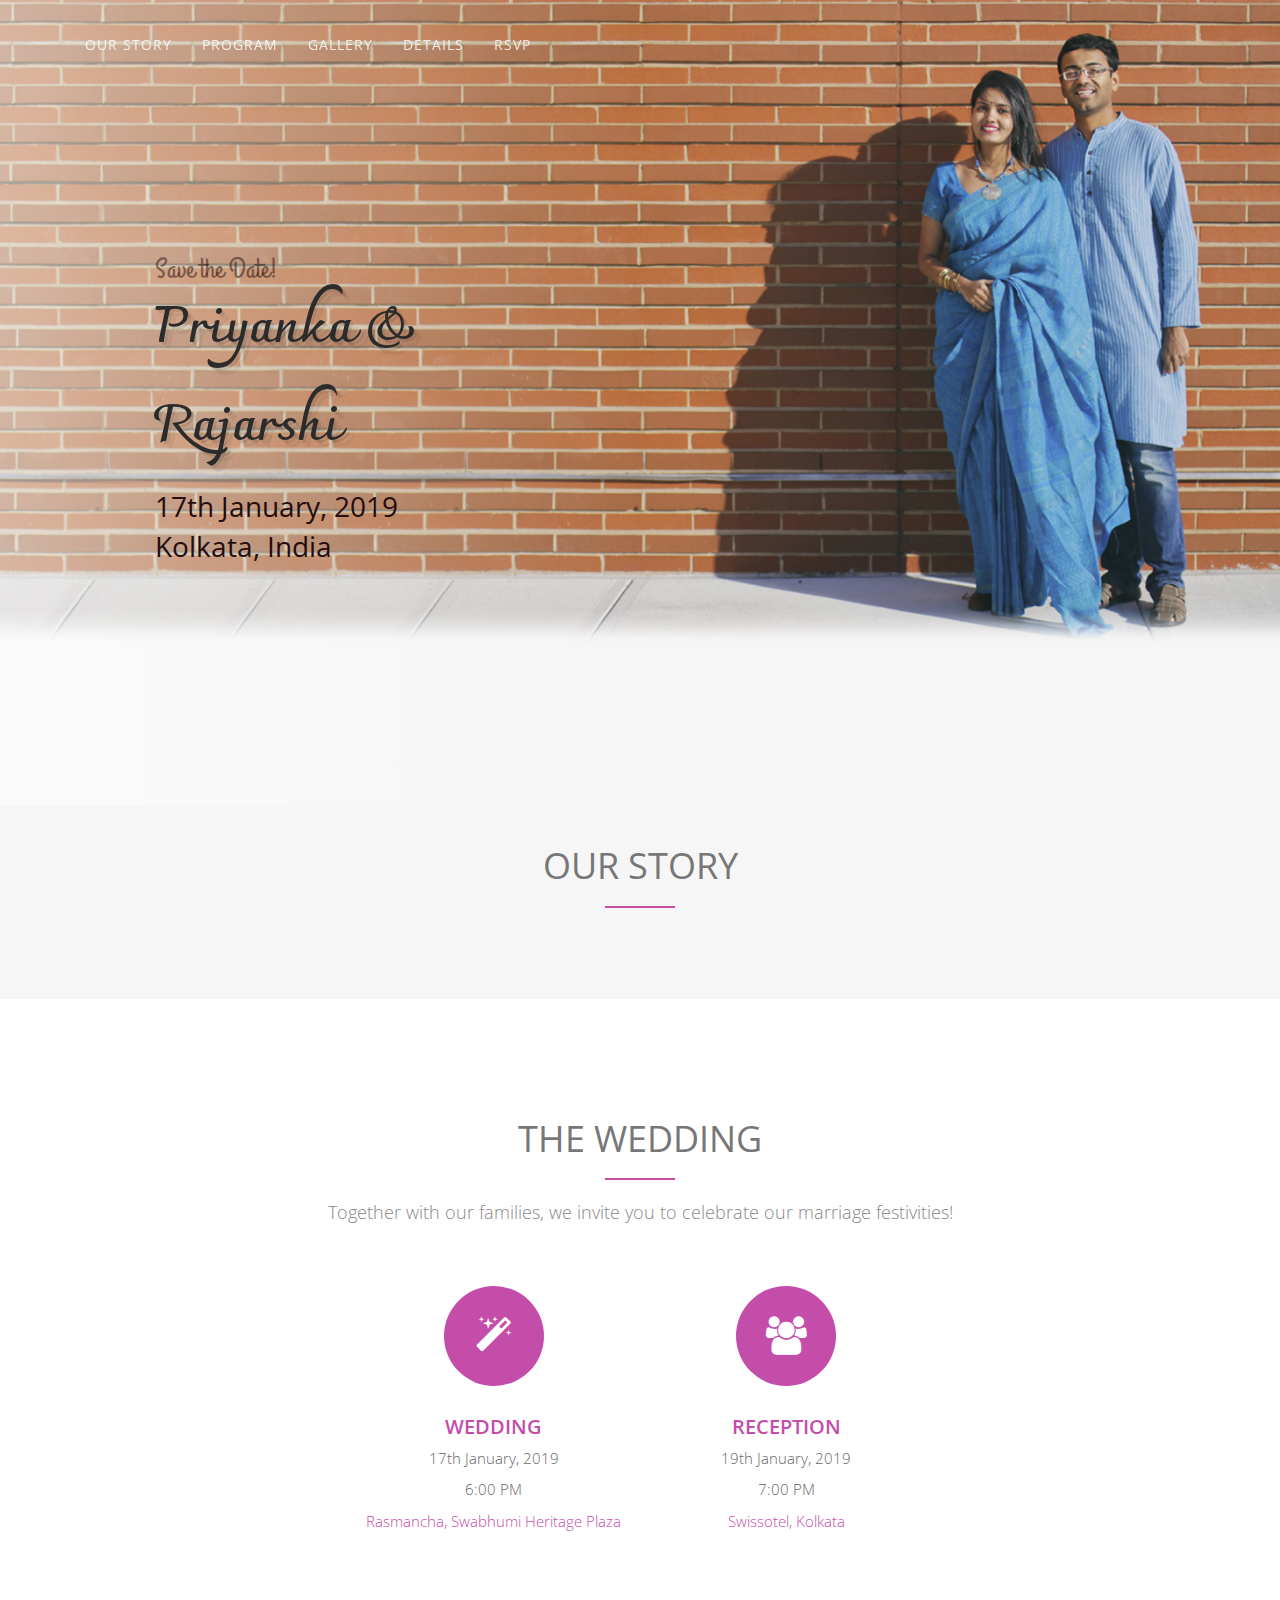
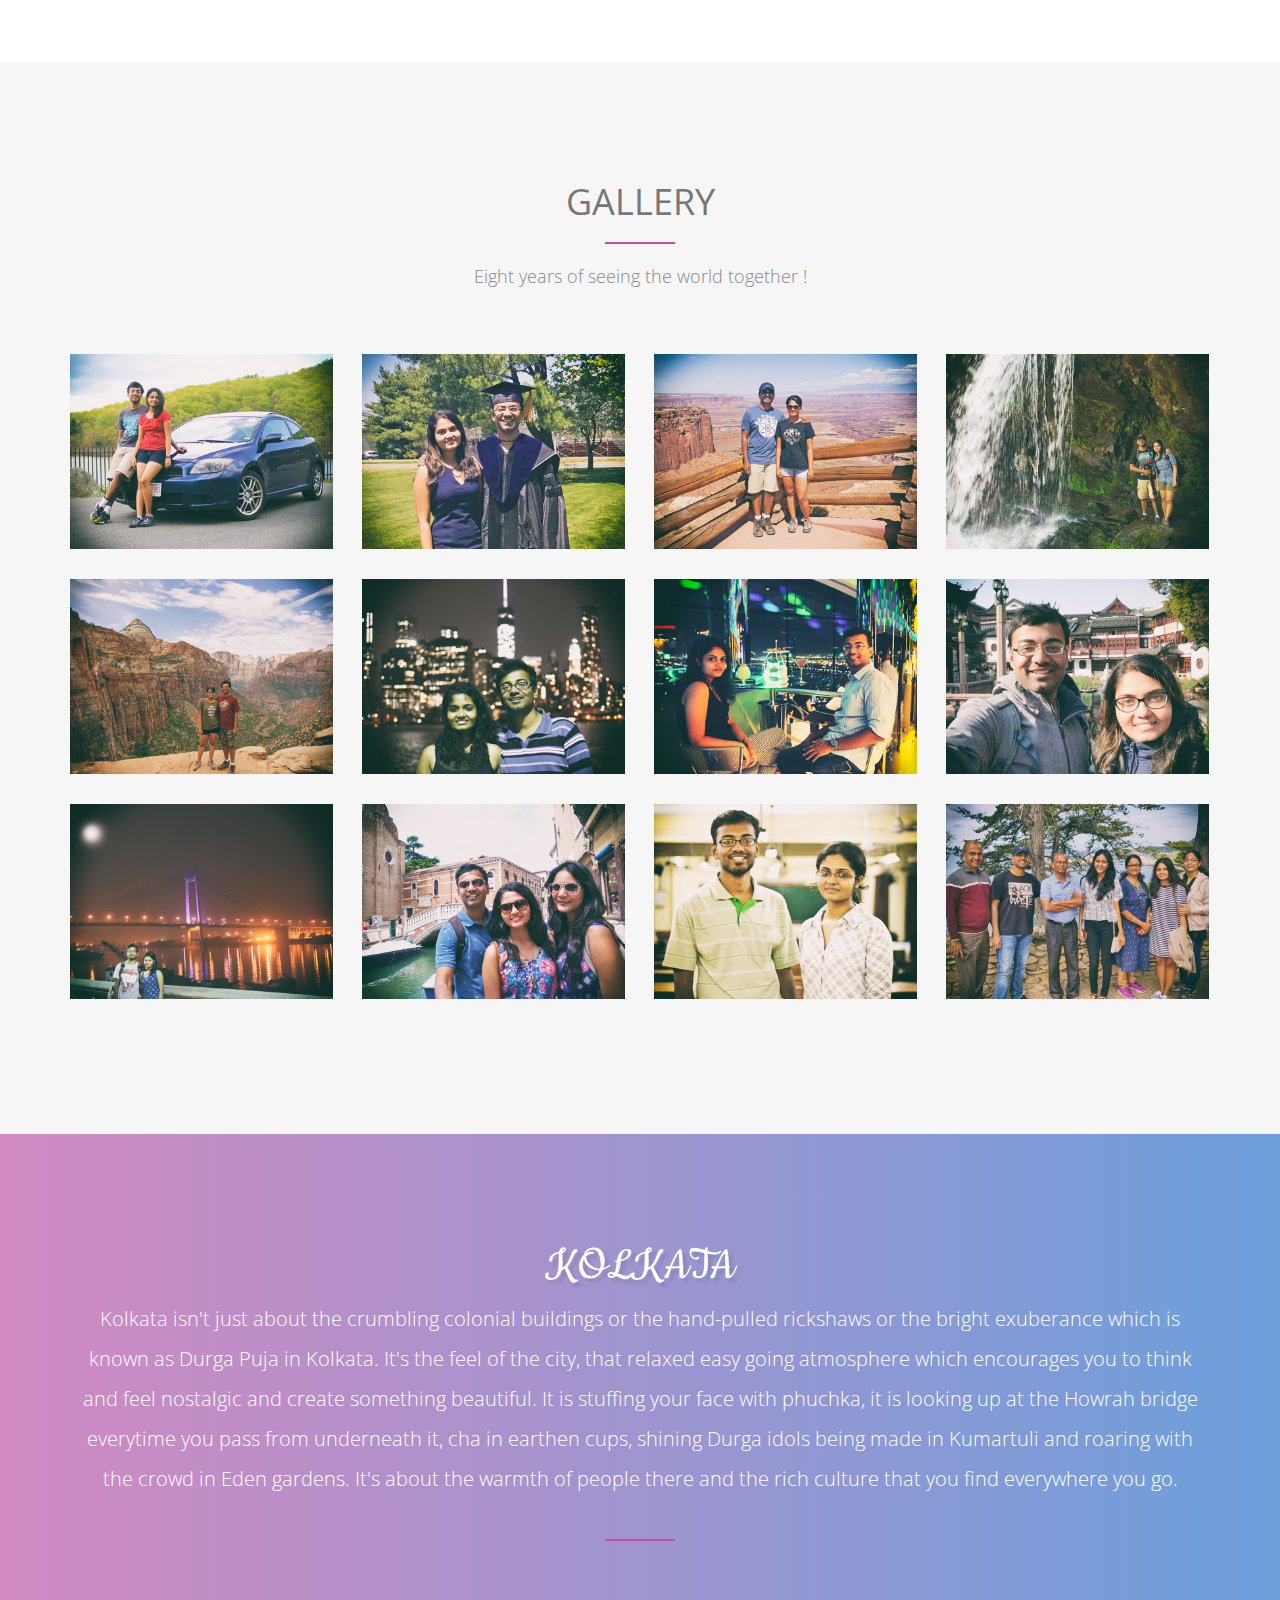
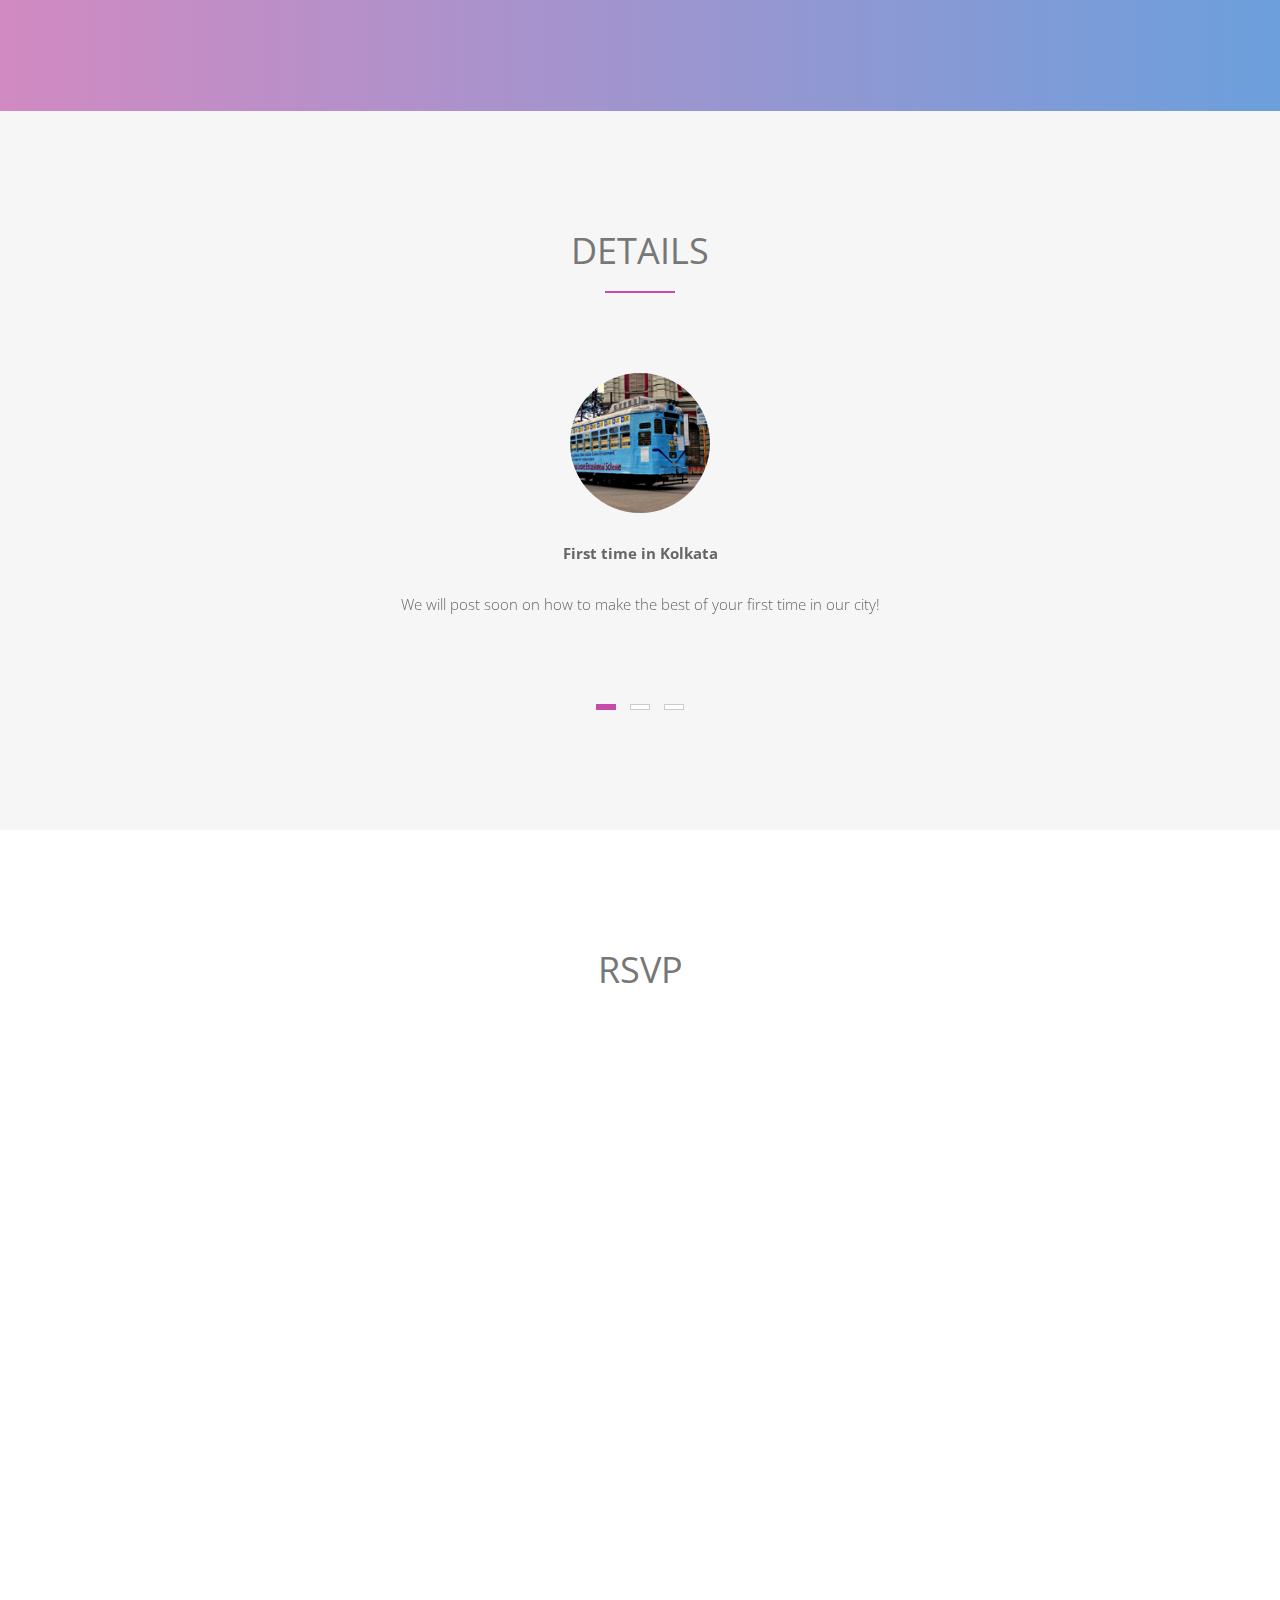
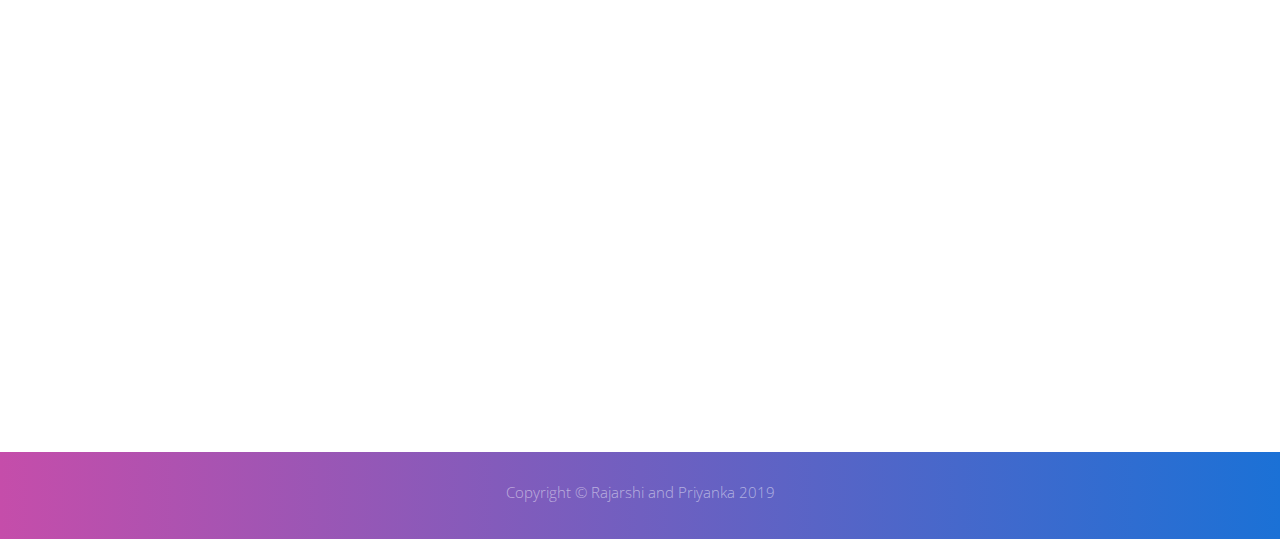
<file: index.html>
<!DOCTYPE html>
<html lang="en">
<head>
<meta charset="utf-8">
<meta name="viewport" content="width=device-width, initial-scale=1">
<title>Priyanka + Rajarshi - 1.17.19</title>
<meta name="description" content="">
<meta name="author" content="">

<!-- Favicons
    ================================================== -->
<link rel="shortcut icon" href="img/favicon.ico" type="image/x-icon">
<link rel="apple-touch-icon" href="img/apple-touch-icon.png">
<link rel="apple-touch-icon" sizes="72x72" href="img/apple-touch-icon-72x72.png">
<link rel="apple-touch-icon" sizes="114x114" href="img/apple-touch-icon-114x114.png">

<!-- Bootstrap -->
<link rel="stylesheet" type="text/css"  href="css/bootstrap.css">
<link rel="stylesheet" type="text/css" href="fonts/font-awesome/css/font-awesome.css">

<!-- Slider
    ================================================== -->
<link href="css/owl.carousel.css" rel="stylesheet" media="screen">
<link href="css/owl.theme.css" rel="stylesheet" media="screen">

<!-- Stylesheet
    ================================================== -->
<link rel="stylesheet" type="text/css"  href="css/style.css">
<link rel="stylesheet" type="text/css" href="css/nivo-lightbox/nivo-lightbox.css">
<link rel="stylesheet" type="text/css" href="css/nivo-lightbox/default.css">
<link href="http://fonts.googleapis.com/css?family=Open+Sans:400,700,800,600,300" rel="stylesheet" type="text/css">
<link href='http://fonts.googleapis.com/css?family=Pacifico' rel='stylesheet' type='text/css'>
<link href='http://fonts.googleapis.com/css?family=Cookie' rel='stylesheet' type='text/css'>
<link href="https://fonts.googleapis.com/css?family=Charmonman" rel="stylesheet">
<link rel="stylesheet" type="text/css" href="http://fonts.googleapis.com/css?family=Grand+Hotel" />

<!-- HTML5 shim and Respond.js for IE8 support of HTML5 elements and media queries -->
<!-- WARNING: Respond.js doesn't work if you view the page via file:// -->
<!--[if lt IE 9]>
      <script src="https://oss.maxcdn.com/html5shiv/3.7.2/html5shiv.min.js"></script>
      <script src="https://oss.maxcdn.com/respond/1.4.2/respond.min.js"></script>
    <![endif]-->
</head>
<body id="page-top" data-spy="scroll" data-target=".navbar-fixed-top">
<!-- Navigation
    ==========================================-->
<nav id="menu" class="navbar navbar-default navbar-fixed-top">
  <div class="container"> 
    <!-- Brand and toggle get grouped for better mobile display -->
    <div class="navbar-header">
      <button type="button" class="navbar-toggle collapsed" data-toggle="collapse" data-target="#bs-example-navbar-collapse-1"> <span class="sr-only">Toggle navigation</span> <span class="icon-bar"></span> <span class="icon-bar"></span> <span class="icon-bar"></span> </button>
      <!-- <a class="navbar-brand page-scroll" href="#page-top">Standout</a> </div> -->
    
    <!-- Collect the nav links, forms, and other content for toggling -->
    <div class="collapse navbar-collapse" id="bs-example-navbar-collapse-1">
      <ul class="nav navbar-nav navbar-right">
        <li><a href="#about" class="page-scroll">Our Story</a></li>
        <li><a href="#services" class="page-scroll">Program</a></li>
        <li><a href="#portfolio" class="page-scroll">Gallery</a></li>
        <li><a href="#testimonials" class="page-scroll">Details</a></li>
        <li><a href="#contact" class="page-scroll">RSVP</a></li>
      </ul>
    </div>
    <!-- /.navbar-collapse --> 
  </div>
  <!-- /.container-fluid --> 
</nav>
<!-- Header -->
<header id="header">
  <div class="intro">
    <div class="overlay">
      <div class="container">
        <div class="row">
          <div class="intro-text"><span>Save the Date! </span>
            <h1>Priyanka &
            <h1> Rajarshi</h1>
            <p>17th January, 2019 <br>
              Kolkata, India</p></div>
        </div>
      </div>
    </div>
  </div>
</header>
<!-- About Section -->
<div id="about">
  <div class="container">
    <div class="section-title text-center center">
      <h2>Our Story</h2>
      <hr>
    </div>
    <div class="row">
      <div class="col-xs-12 col-md-3"></div>
      <div class="col-xs-12 col-md-6">
        <script src="https://infograph.venngage.com/js/embed/v1/embed.js" data-vg-id="iehciLFnafA" data-title="Social Media" data-w="816" data-h="1056" data-multipage="true"></script>
      </div>
    </div>
  </div>
</div>
<!-- Services Section -->
<div id="services" class="text-center">
  <div class="container">
    <div class="col-md-10 col-md-offset-1 section-title">
      <h2>The Wedding</h2>
      <hr>
      <p>Together with our families, we invite you to celebrate our marriage festivities!</p>
    </div>
    
    
    <div class="row">
      <div class="col-xs-3 col-md-3">
      </div>
      <div class="col-xs-3 col-md-3"> <i class="fa fa-magic"></i>
        <h4>Wedding</h4>
        <p>17th January, 2019</p>
        <p> 6:00 PM </p>
        <p><a href="https://goo.gl/maps/5uqDZZS9AZG2">Rasmancha, Swabhumi Heritage Plaza</a>
      </div>
      <div class="col-xs-3 col-md-3"> <i class="fa fa-users"></i>
        <h4>Reception</h4>
        <p>19th January, 2019</p>
        <p> 7:00 PM </p>
        <p><a href="https://goo.gl/maps/mcJnY7in9YF2">Swissotel, Kolkata</a>
  
      </div>
      </div>
    </div>
  </div>
</div>
<!-- Portfolio Section -->
<div id="portfolio">
  <div class="container">
    <div class="section-title text-center center">
      <h2>Gallery</h2>
      <hr>
      <p>Eight years of seeing the world together !</p>
    </div>
    <div class="row">
      <div class="portfolio-items">
        <div class="col-sm-6 col-md-3 col-lg-3 lorem">
          <div class="portfolio-item">
            <div class="hover-bg"> <a href="img/portfolio/01-large.jpg" title="Amherst, 2014" data-lightbox-gallery="gallery1">
              <div class="hover-text">
                <h4>Amherst, 2014</h4>
              </div>
              <img src="img/portfolio/01-small.jpg" class="img-responsive" alt=""> </a> </div>
          </div>
        </div>
        <div class="col-sm-6 col-md-3 col-lg-3 adipiscing">
          <div class="portfolio-item">
            <div class="hover-bg"> <a href="img/portfolio/02-large.jpg" title="Rajarshi's PhD Graduation, 2018" data-lightbox-gallery="gallery1">
              <div class="hover-text">
                <h4>Rajarshi's PhD Graduation, 2018</h4>
              </div>
              <img src="img/portfolio/02-small.jpg" class="img-responsive" alt="Rajarshi's PhD Graduation"> </a> </div>
          </div>
        </div>
        <div class="col-sm-6 col-md-3 col-lg-3 lorem">
          <div class="portfolio-item">
            <div class="hover-bg"> <a href="img/portfolio/03-large.jpg" title="Smiling through the heat and dust! Canyonlands National Park, 2017" data-lightbox-gallery="gallery1">
              <div class="hover-text">
                <h4>Canyonlands National Park, 2017</h4>
              </div>
              <img src="img/portfolio/03-small.jpg" class="img-responsive" alt="Project Title"> </a> </div>
          </div>
        </div>
        <div class="col-sm-6 col-md-3 col-lg-3 lorem">
          <div class="portfolio-item">
            <div class="hover-bg"> <a href="img/portfolio/04-large.jpg" title="We both love waterfall hikes! Great Smoky Mountains, 2017" data-lightbox-gallery="gallery1">
              <div class="hover-text">
                <h4>Great Smoky Mountains, 2017</h4>
              </div>
              <img src="img/portfolio/04-small.jpg" class="img-responsive" alt="Project Title"> </a> </div>
          </div>
        </div>
        <div class="col-sm-6 col-md-3 col-lg-3 adipiscing">
          <div class="portfolio-item">
            <div class="hover-bg"> <a href="img/portfolio/05-large.jpg" title="Drove 2600 miles across America for this view! Zion National Park, 2017" data-lightbox-gallery="gallery1">
              <div class="hover-text">
                <h4>Zion National Park, 2017</h4>
              </div>
              <img src="img/portfolio/05-small.jpg" class="img-responsive" alt="Project Title"> </a> </div>
          </div>
        </div>
        <div class="col-sm-6 col-md-3 col-lg-3 dolor">
          <div class="portfolio-item">
            <div class="hover-bg"> <a href="img/portfolio/06-large.jpg" title="Priyanka's first glimpse of the NYC skyline, New York 2014" data-lightbox-gallery="gallery1">
              <div class="hover-text">
                <h4>New York, 2014</h4>
              </div>
              <img src="img/portfolio/06-small.jpg" class="img-responsive" alt="Project Title"> </a> </div>
          </div>
        </div>
        <div class="col-sm-6 col-md-3 col-lg-3 dolor">
          <div class="portfolio-item">
            <div class="hover-bg"> <a href="img/portfolio/07-large.jpg" title="Priyanka's Graduation Dinner at Burj Al Arab, Dubai 2015 " data-lightbox-gallery="gallery1">
              <div class="hover-text">
                <h4>Dubai, 2015</h4>
              </div>
              <img src="img/portfolio/07-small.jpg" class="img-responsive" alt="Project Title"> </a> </div>
          </div>
        </div>
        <div class="col-sm-6 col-md-3 col-lg-3 lorem">
          <div class="portfolio-item">
            <div class="hover-bg"> <a href="img/portfolio/08-large.jpg" title="Putting long layovers to good use, Shanghai 2018" data-lightbox-gallery="gallery1">
              <div class="hover-text">
                <h4>Shanghai, 2018</h4>
              </div>
              <img src="img/portfolio/08-small.jpg" class="img-responsive" alt="Project Title"> </a> </div>
          </div>
        </div>
        <div class="col-sm-6 col-md-3 col-lg-3 adipiscing">
          <div class="portfolio-item">
            <div class="hover-bg"> <a href="img/portfolio/09-large.jpg" title="Rajarshi's favourite place, Kolkata 2012" data-lightbox-gallery="gallery1">
              <div class="hover-text">
                <h4>Kolkata, 2012</h4>
              </div>
              <img src="img/portfolio/09-small.jpg" class="img-responsive" alt="Project Title"> </a> </div>
          </div>
        </div>
        <div class="col-sm-6 col-md-3 col-lg-3 dolor">
          <div class="portfolio-item">
            <div class="hover-bg"> <a href="img/portfolio/10-large.jpg" title="Backpacking across Europe! Venice, 2016" data-lightbox-gallery="gallery1">
              <div class="hover-text">
                <h4>Venice, 2016</h4>
              </div>
              <img src="img/portfolio/10-small.jpg" class="img-responsive" alt="Project Title"> </a> </div>
          </div>
        </div>
        <div class="col-sm-6 col-md-3 col-lg-3 dolor">
          <div class="portfolio-item">
            <div class="hover-bg"> <a href="img/portfolio/11-large.jpg" title="Fourth year meets first year... IISER 2011" data-lightbox-gallery="gallery1">
              <div class="hover-text">
                <h4>Where it all began..</h4>
              </div>
              <img src="img/portfolio/11-small.jpg" class="img-responsive" alt="Project Title"> </a> </div>
          </div>
        </div>
        <div class="col-sm-6 col-md-3 col-lg-3 lorem">
          <div class="portfolio-item">
            <div class="hover-bg"> <a href="img/portfolio/12-large.jpg" title="California, 2018" data-lightbox-gallery="gallery1">
              <div class="hover-text">
                <h4>California, 2018</h4>
              </div>
              <img src="img/portfolio/12-small.jpg" class="img-responsive" alt="Project Title"> </a> </div>
          </div>
        </div>
      </div>
    </div>
  </div>
</div>



<!-- Achievements Section -->
<div id="achievements" class="text-center">
  <div class="overlay">
    <div class="container">
      <div class="section-title center">
        <h2>Kolkata</h2>
        <h4>Kolkata isn't just about the crumbling colonial buildings or the hand-pulled rickshaws or the bright exuberance which is known as Durga Puja in Kolkata. It's the feel of the city, that relaxed easy going atmosphere which encourages you to think and feel nostalgic and create something beautiful. It is stuffing your face with phuchka, it is looking up at the Howrah bridge everytime you pass from underneath it, cha in earthen cups, shining Durga idols being made in Kumartuli and roaring with the crowd in Eden gardens. It's about the warmth of people there and the rich culture that you find everywhere you go.
        <br>&nbsp
        <hr>
      </div>
    </div>
  </div>
</div>
<!-- Testimonials Section -->
<div id="testimonials" class="text-center">
  <div class="container">
    <div class="section-title">
      <h2>Details</h2>
      <hr>
    </div>
    <div class="row">
      <div class="col-md-8 col-md-offset-2">
        <div id="testimonial" class="owl-carousel owl-theme">
          <div class="item"> <img src="img/clients/01.jpg" alt=""/>
            <p><strong>First time in Kolkata</strong></p>
            <p>We will post soon on how to make the best of your first time in our city! </p>
            
          </div>
          <div class="item"> <img src="img/clients/02.jpg" alt=""/>
            <p><strong>Accomodation</strong></p>
            <p>Accommodation will be arranged the Chowdhury and Roychowdhury families. Please get in touch with us if you are visting from outside Kolkata.</p>
            
          </div>
          <div class="item"> <img src="img/clients/03.jpg" alt=""/>
            <p><strong>Bengali Weddings</strong></p>
            <p>A Bengali Wedding often referred to as ‘Biye ’is quite a visual treat. A host of deep, meaningful rituals seeped in culture and tradition are performed amidst riot of colourfully elegant and immensely creative decorations. The Bengali weddings are celebrations of colour, camaraderie and beauty above all else.</p>

          </div>
        </div>
      </div>
    </div>
  </div>
</div>
<!-- Contact Section -->
<div id="contact" class="text-center">
  <div class="container">
    <div class="section-title center">
      <h2>RSVP</h2>
    </div>

    <div class="col-md-8 col-md-offset-2">
<iframe src="https://docs.google.com/forms/d/e/1FAIpQLSem-Nr4ZdJnr7aTdMKUTaIt7k01qcOKQpGsCzohKWdhkuI5Sg/viewform?embedded=true" width="640" height="948" frameborder="0" marginheight="0" marginwidth="0">Loading...</iframe>
    </div>
    
    
    
  </div>
</div>
<div id="footer">
  <div class="container text-center">
    <p>Copyright &copy; Rajarshi and Priyanka 2019</a></p>
    <!-- Default Statcounter code for
Priyanka-rajarshi.github.io
http://priyanka-rajarshi.github.io -->
<script type="text/javascript">
var sc_project=11875655; 
var sc_invisible=0; 
var sc_security="3933b5cf"; 
var scJsHost = (("https:" == document.location.protocol) ?
"https://secure." : "http://www.");
document.write("<sc"+"ript type='text/javascript' src='" +
scJsHost+
"statcounter.com/counter/counter.js'></"+"script>");
</script>
<noscript><div class="statcounter"><a title="real time web
analytics" href="http://statcounter.com/"
target="_blank"><img class="statcounter"
src="//c.statcounter.com/11875655/0/3933b5cf/0/" alt="real
time web analytics"></a></div></noscript>
<!-- End of Statcounter Code -->
  </div>
</div>
<script type="text/javascript" src="js/jquery.1.11.1.js"></script> 
<script type="text/javascript" src="js/bootstrap.js"></script> 
<script type="text/javascript" src="js/SmoothScroll.js"></script> 
<script type="text/javascript" src="js/jquery.counterup.js"></script> 
<script type="text/javascript" src="js/waypoints.js"></script> 
<script type="text/javascript" src="js/nivo-lightbox.js"></script> 
<script type="text/javascript" src="js/jquery.isotope.js"></script> 
<script type="text/javascript" src="js/jqBootstrapValidation.js"></script> 
<script type="text/javascript" src="js/contact_me.js"></script> 
<script type="text/javascript" src="js/owl.carousel.js"></script> 
<script type="text/javascript" src="js/main.js"></script>
</body>
</html>
</file>
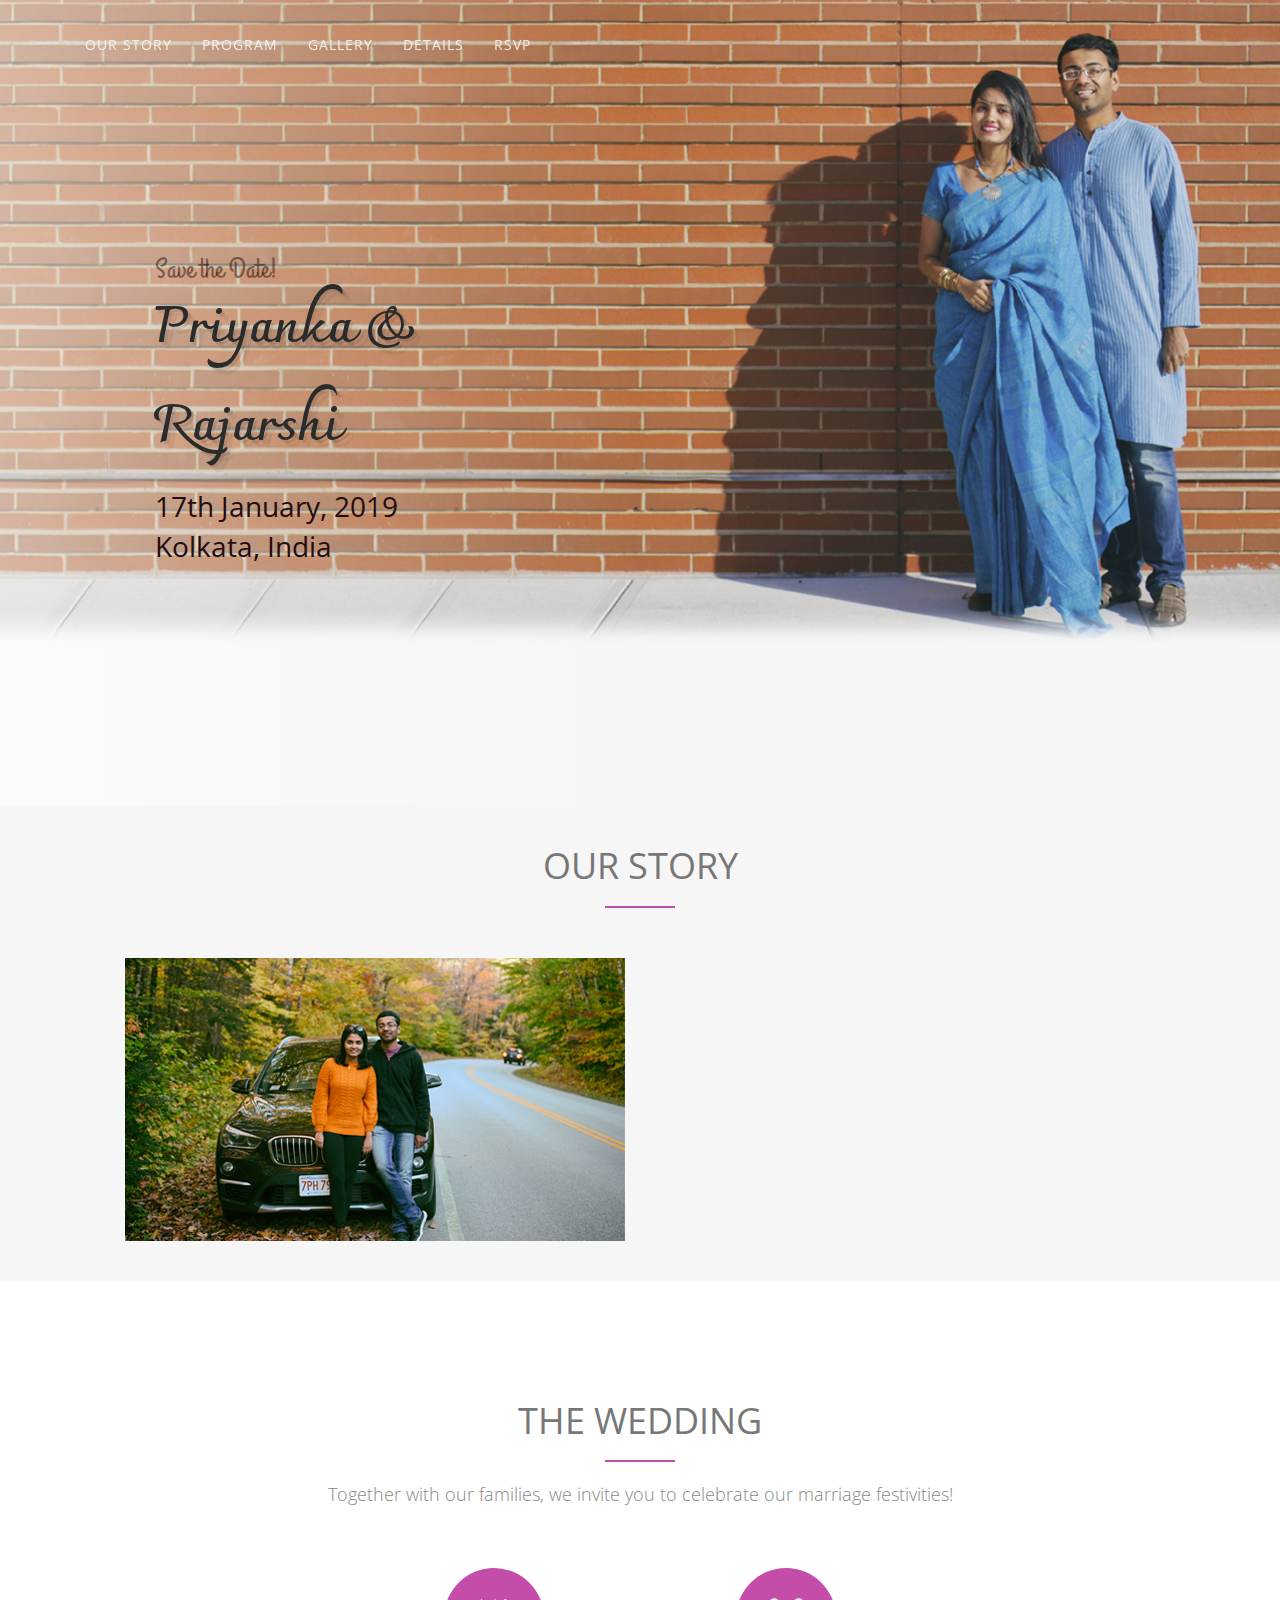
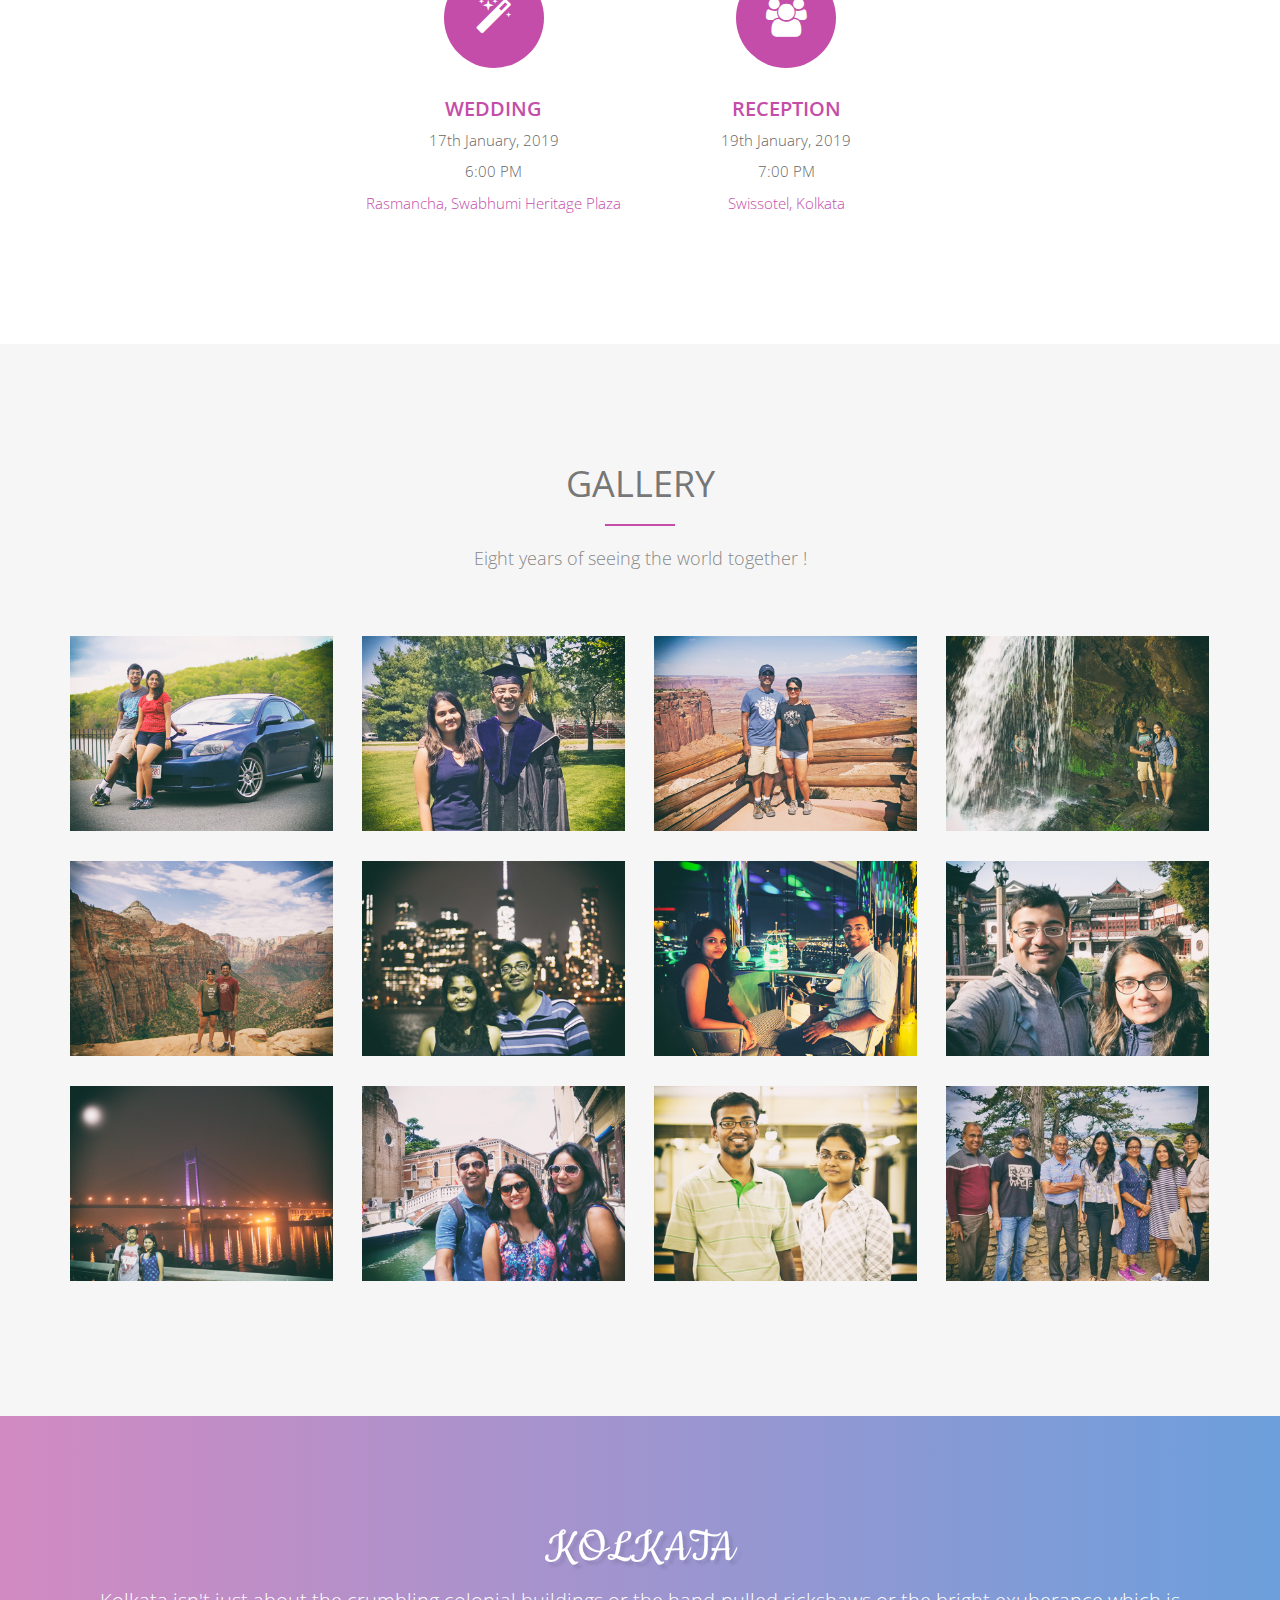
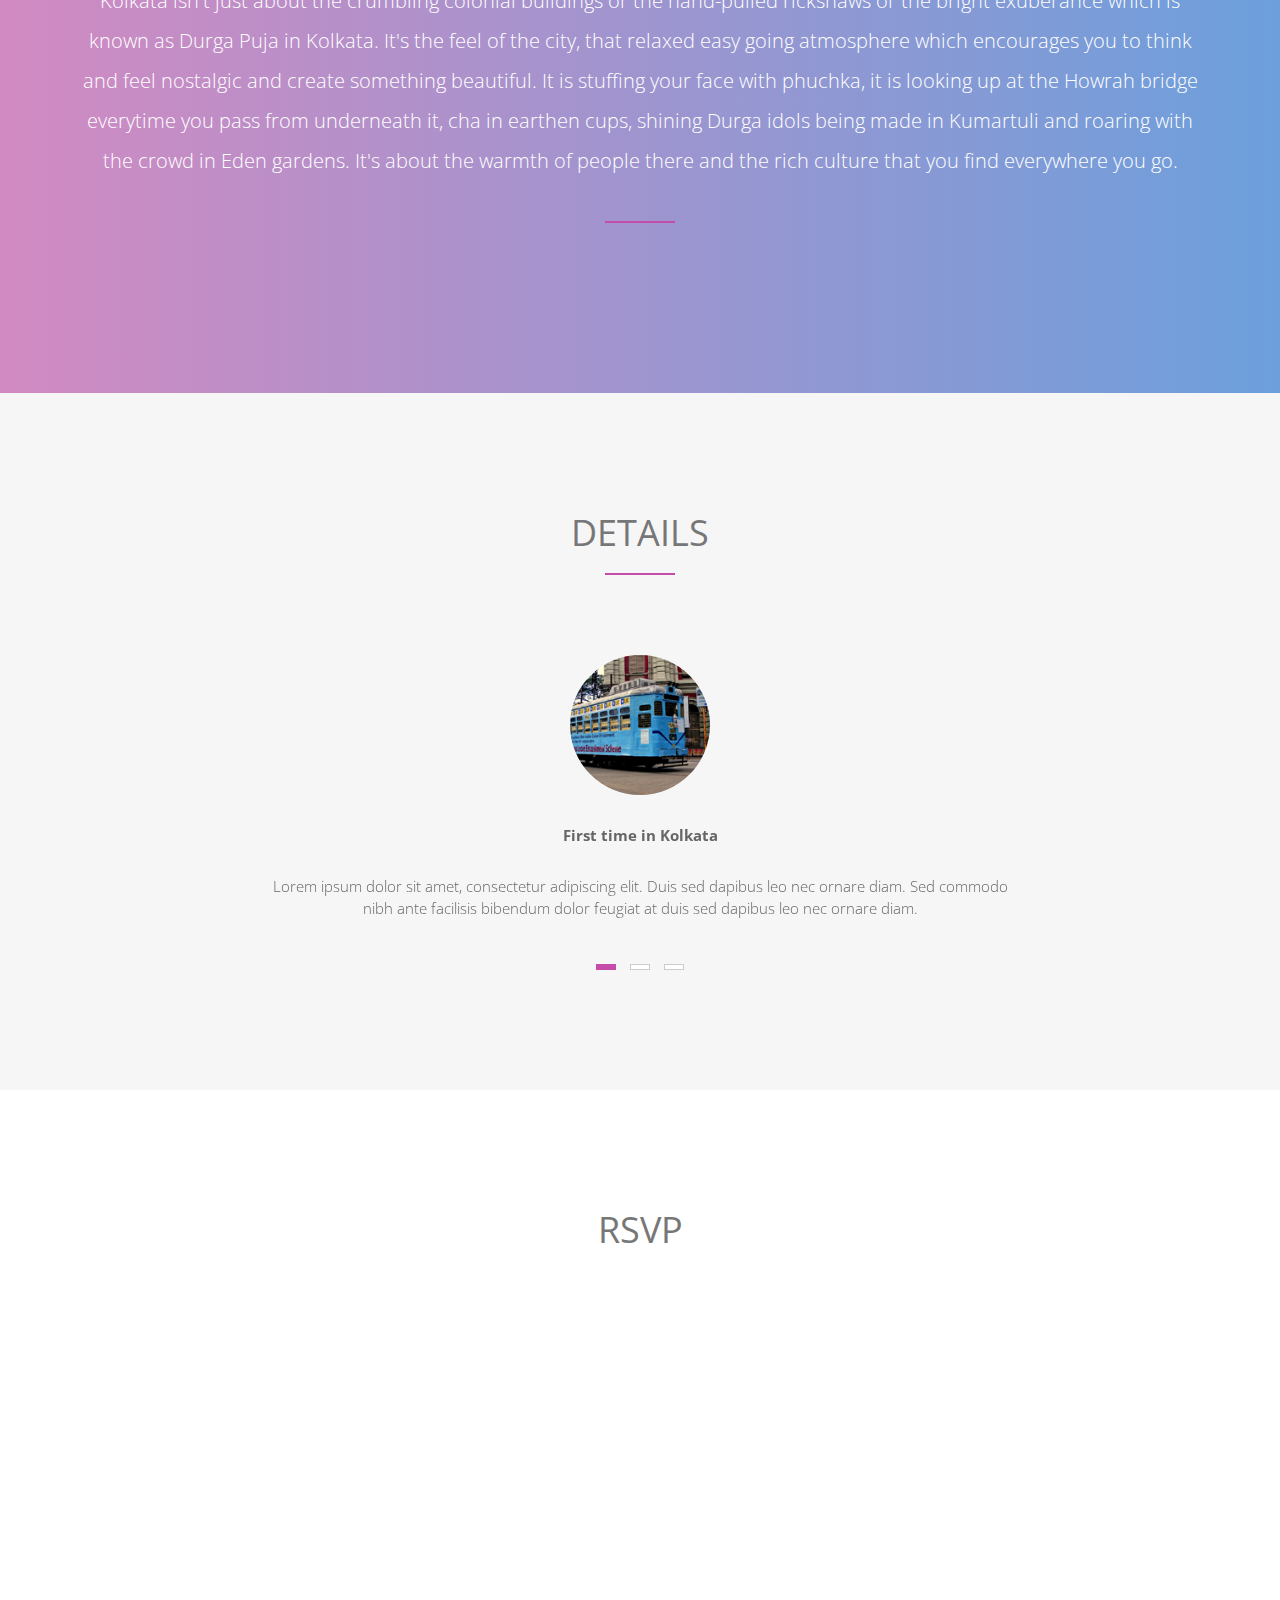
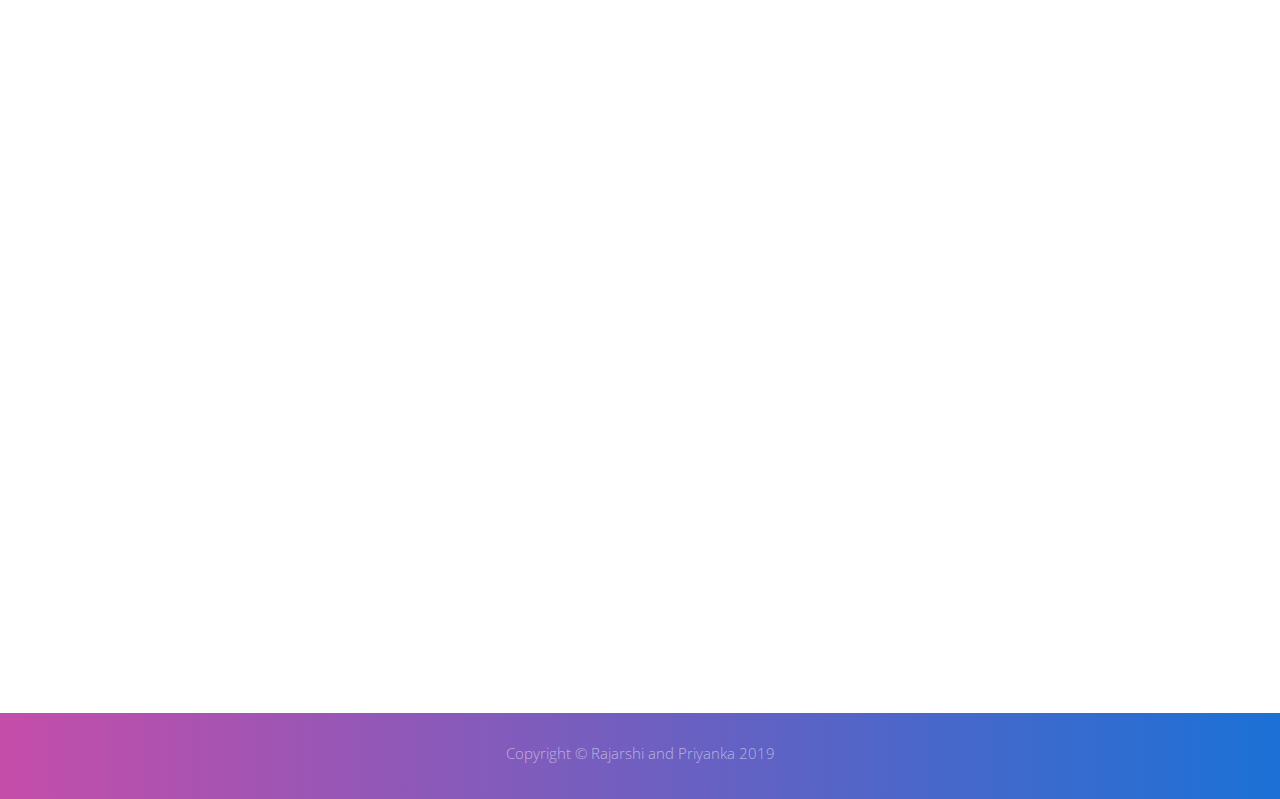
<file: index copy.html>
<!DOCTYPE html>
<html lang="en">
<head>
<meta charset="utf-8">
<meta name="viewport" content="width=device-width, initial-scale=1">
<title>Priyanka + Rajarshi - 1.17.19</title>
<meta name="description" content="">
<meta name="author" content="">

<!-- Favicons
    ================================================== -->
<link rel="shortcut icon" href="img/favicon.ico" type="image/x-icon">
<link rel="apple-touch-icon" href="img/apple-touch-icon.png">
<link rel="apple-touch-icon" sizes="72x72" href="img/apple-touch-icon-72x72.png">
<link rel="apple-touch-icon" sizes="114x114" href="img/apple-touch-icon-114x114.png">

<!-- Bootstrap -->
<link rel="stylesheet" type="text/css"  href="css/bootstrap.css">
<link rel="stylesheet" type="text/css" href="fonts/font-awesome/css/font-awesome.css">

<!-- Slider
    ================================================== -->
<link href="css/owl.carousel.css" rel="stylesheet" media="screen">
<link href="css/owl.theme.css" rel="stylesheet" media="screen">

<!-- Stylesheet
    ================================================== -->
<link rel="stylesheet" type="text/css"  href="css/style.css">
<link rel="stylesheet" type="text/css" href="css/nivo-lightbox/nivo-lightbox.css">
<link rel="stylesheet" type="text/css" href="css/nivo-lightbox/default.css">
<link href="http://fonts.googleapis.com/css?family=Open+Sans:400,700,800,600,300" rel="stylesheet" type="text/css">
<link href='http://fonts.googleapis.com/css?family=Pacifico' rel='stylesheet' type='text/css'>
<link href='http://fonts.googleapis.com/css?family=Cookie' rel='stylesheet' type='text/css'>
<link href="https://fonts.googleapis.com/css?family=Charmonman" rel="stylesheet">
<link rel="stylesheet" type="text/css" href="http://fonts.googleapis.com/css?family=Grand+Hotel" />

<!-- HTML5 shim and Respond.js for IE8 support of HTML5 elements and media queries -->
<!-- WARNING: Respond.js doesn't work if you view the page via file:// -->
<!--[if lt IE 9]>
      <script src="https://oss.maxcdn.com/html5shiv/3.7.2/html5shiv.min.js"></script>
      <script src="https://oss.maxcdn.com/respond/1.4.2/respond.min.js"></script>
    <![endif]-->
</head>
<body id="page-top" data-spy="scroll" data-target=".navbar-fixed-top">
<!-- Navigation
    ==========================================-->
<nav id="menu" class="navbar navbar-default navbar-fixed-top">
  <div class="container"> 
    <!-- Brand and toggle get grouped for better mobile display -->
    <div class="navbar-header">
      <button type="button" class="navbar-toggle collapsed" data-toggle="collapse" data-target="#bs-example-navbar-collapse-1"> <span class="sr-only">Toggle navigation</span> <span class="icon-bar"></span> <span class="icon-bar"></span> <span class="icon-bar"></span> </button>
      <!-- <a class="navbar-brand page-scroll" href="#page-top">Standout</a> </div> -->
    
    <!-- Collect the nav links, forms, and other content for toggling -->
    <div class="collapse navbar-collapse" id="bs-example-navbar-collapse-1">
      <ul class="nav navbar-nav navbar-right">
        <li><a href="#about" class="page-scroll">Our Story</a></li>
        <li><a href="#services" class="page-scroll">Program</a></li>
        <li><a href="#portfolio" class="page-scroll">Gallery</a></li>
        <li><a href="#testimonials" class="page-scroll">Details</a></li>
        <li><a href="#contact" class="page-scroll">RSVP</a></li>
      </ul>
    </div>
    <!-- /.navbar-collapse --> 
  </div>
  <!-- /.container-fluid --> 
</nav>
<!-- Header -->
<header id="header">
  <div class="intro">
    <div class="overlay">
      <div class="container">
        <div class="row">
          <div class="intro-text"><span>Save the Date! </span>
            <h1>Priyanka &
            <h1> Rajarshi</h1>
            <p>17th January, 2019 <br>
              Kolkata, India</p></div>
        </div>
      </div>
    </div>
  </div>
</header>
<!-- About Section -->
<div id="about">
  <div class="container">
    <div class="section-title text-center center">
      <h2>Our Story</h2>
      <hr>
    </div>
    <div class="row">
      <div class="col-xs-12 col-md-6"> <img src="img/about.png" class="img-responsive" alt=""> </div>
      <div class="col-xs-12 col-md-6">
        <div class="about-text">
          <p><script src="https://infograph.venngage.com/js/embed/v1/embed.js" data-vg-id="iehciLFnafA" data-title="Social Media" data-w="816" data-h="1056" data-multipage="true"></script></p>

        </div>
      </div>
    </div>
  </div>
</div>
<!-- Services Section -->
<div id="services" class="text-center">
  <div class="container">
    <div class="col-md-10 col-md-offset-1 section-title">
      <h2>The Wedding</h2>
      <hr>
      <p>Together with our families, we invite you to celebrate our marriage festivities!</p>
    </div>
    
    
    <div class="row">
      <div class="col-xs-3 col-md-3">
      </div>
      <div class="col-xs-3 col-md-3"> <i class="fa fa-magic"></i>
        <h4>Wedding</h4>
        <p>17th January, 2019</p>
        <p> 6:00 PM </p>
        <p><a href="https://goo.gl/maps/5uqDZZS9AZG2">Rasmancha, Swabhumi Heritage Plaza</a>
      </div>
      <div class="col-xs-3 col-md-3"> <i class="fa fa-users"></i>
        <h4>Reception</h4>
        <p>19th January, 2019</p>
        <p> 7:00 PM </p>
        <p><a href="https://goo.gl/maps/mcJnY7in9YF2">Swissotel, Kolkata</a>
  
      </div>
      </div>
    </div>
  </div>
</div>
<!-- Portfolio Section -->
<div id="portfolio">
  <div class="container">
    <div class="section-title text-center center">
      <h2>Gallery</h2>
      <hr>
      <p>Eight years of seeing the world together !</p>
    </div>
    <div class="row">
      <div class="portfolio-items">
        <div class="col-sm-6 col-md-3 col-lg-3 lorem">
          <div class="portfolio-item">
            <div class="hover-bg"> <a href="img/portfolio/01-large.jpg" title="Amherst, 2014" data-lightbox-gallery="gallery1">
              <div class="hover-text">
                <h4>Amherst, 2014</h4>
              </div>
              <img src="img/portfolio/01-small.jpg" class="img-responsive" alt=""> </a> </div>
          </div>
        </div>
        <div class="col-sm-6 col-md-3 col-lg-3 adipiscing">
          <div class="portfolio-item">
            <div class="hover-bg"> <a href="img/portfolio/02-large.jpg" title="Rajarshi's PhD Graduation, 2018" data-lightbox-gallery="gallery1">
              <div class="hover-text">
                <h4>Rajarshi's PhD Graduation, 2018</h4>
              </div>
              <img src="img/portfolio/02-small.jpg" class="img-responsive" alt="Rajarshi's PhD Graduation"> </a> </div>
          </div>
        </div>
        <div class="col-sm-6 col-md-3 col-lg-3 lorem">
          <div class="portfolio-item">
            <div class="hover-bg"> <a href="img/portfolio/03-large.jpg" title="Smiling through the heat and dust! Canyonlands National Park, 2017" data-lightbox-gallery="gallery1">
              <div class="hover-text">
                <h4>Canyonlands National Park, 2017</h4>
              </div>
              <img src="img/portfolio/03-small.jpg" class="img-responsive" alt="Project Title"> </a> </div>
          </div>
        </div>
        <div class="col-sm-6 col-md-3 col-lg-3 lorem">
          <div class="portfolio-item">
            <div class="hover-bg"> <a href="img/portfolio/04-large.jpg" title="We both love waterfall hikes! Great Smoky Mountains, 2017" data-lightbox-gallery="gallery1">
              <div class="hover-text">
                <h4>Great Smoky Mountains, 2017</h4>
              </div>
              <img src="img/portfolio/04-small.jpg" class="img-responsive" alt="Project Title"> </a> </div>
          </div>
        </div>
        <div class="col-sm-6 col-md-3 col-lg-3 adipiscing">
          <div class="portfolio-item">
            <div class="hover-bg"> <a href="img/portfolio/05-large.jpg" title="Drove 2600 miles across America for this view! Zion National Park, 2017" data-lightbox-gallery="gallery1">
              <div class="hover-text">
                <h4>Zion National Park, 2017</h4>
              </div>
              <img src="img/portfolio/05-small.jpg" class="img-responsive" alt="Project Title"> </a> </div>
          </div>
        </div>
        <div class="col-sm-6 col-md-3 col-lg-3 dolor">
          <div class="portfolio-item">
            <div class="hover-bg"> <a href="img/portfolio/06-large.jpg" title="Priyanka's first glimpse of the NYC skyline, New York 2014" data-lightbox-gallery="gallery1">
              <div class="hover-text">
                <h4>New York, 2014</h4>
              </div>
              <img src="img/portfolio/06-small.jpg" class="img-responsive" alt="Project Title"> </a> </div>
          </div>
        </div>
        <div class="col-sm-6 col-md-3 col-lg-3 dolor">
          <div class="portfolio-item">
            <div class="hover-bg"> <a href="img/portfolio/07-large.jpg" title="Priyanka's Graduation Dinner at Burj Al Arab, Dubai 2015 " data-lightbox-gallery="gallery1">
              <div class="hover-text">
                <h4>Dubai, 2015</h4>
              </div>
              <img src="img/portfolio/07-small.jpg" class="img-responsive" alt="Project Title"> </a> </div>
          </div>
        </div>
        <div class="col-sm-6 col-md-3 col-lg-3 lorem">
          <div class="portfolio-item">
            <div class="hover-bg"> <a href="img/portfolio/08-large.jpg" title="Putting long layovers to good use, Shanghai 2018" data-lightbox-gallery="gallery1">
              <div class="hover-text">
                <h4>Shanghai, 2018</h4>
              </div>
              <img src="img/portfolio/08-small.jpg" class="img-responsive" alt="Project Title"> </a> </div>
          </div>
        </div>
        <div class="col-sm-6 col-md-3 col-lg-3 adipiscing">
          <div class="portfolio-item">
            <div class="hover-bg"> <a href="img/portfolio/09-large.jpg" title="Rajarshi's favourite place, Kolkata 2012" data-lightbox-gallery="gallery1">
              <div class="hover-text">
                <h4>Kolkata, 2012</h4>
              </div>
              <img src="img/portfolio/09-small.jpg" class="img-responsive" alt="Project Title"> </a> </div>
          </div>
        </div>
        <div class="col-sm-6 col-md-3 col-lg-3 dolor">
          <div class="portfolio-item">
            <div class="hover-bg"> <a href="img/portfolio/10-large.jpg" title="Backpacking across Europe! Venice, 2016" data-lightbox-gallery="gallery1">
              <div class="hover-text">
                <h4>Venice, 2016</h4>
              </div>
              <img src="img/portfolio/10-small.jpg" class="img-responsive" alt="Project Title"> </a> </div>
          </div>
        </div>
        <div class="col-sm-6 col-md-3 col-lg-3 dolor">
          <div class="portfolio-item">
            <div class="hover-bg"> <a href="img/portfolio/11-large.jpg" title="Fourth year meets first year... IISER 2011" data-lightbox-gallery="gallery1">
              <div class="hover-text">
                <h4>Where it all began..</h4>
              </div>
              <img src="img/portfolio/11-small.jpg" class="img-responsive" alt="Project Title"> </a> </div>
          </div>
        </div>
        <div class="col-sm-6 col-md-3 col-lg-3 lorem">
          <div class="portfolio-item">
            <div class="hover-bg"> <a href="img/portfolio/12-large.jpg" title="California, 2018" data-lightbox-gallery="gallery1">
              <div class="hover-text">
                <h4>California, 2018</h4>
              </div>
              <img src="img/portfolio/12-small.jpg" class="img-responsive" alt="Project Title"> </a> </div>
          </div>
        </div>
      </div>
    </div>
  </div>
</div>



<!-- Achievements Section -->
<div id="achievements" class="text-center">
  <div class="overlay">
    <div class="container">
      <div class="section-title center">
        <h2>Kolkata</h2>
        <h4>Kolkata isn't just about the crumbling colonial buildings or the hand-pulled rickshaws or the bright exuberance which is known as Durga Puja in Kolkata. It's the feel of the city, that relaxed easy going atmosphere which encourages you to think and feel nostalgic and create something beautiful. It is stuffing your face with phuchka, it is looking up at the Howrah bridge everytime you pass from underneath it, cha in earthen cups, shining Durga idols being made in Kumartuli and roaring with the crowd in Eden gardens. It's about the warmth of people there and the rich culture that you find everywhere you go.
        <br>&nbsp
        <hr>
      </div>
    </div>
  </div>
</div>
<!-- Testimonials Section -->
<div id="testimonials" class="text-center">
  <div class="container">
    <div class="section-title">
      <h2>Details</h2>
      <hr>
    </div>
    <div class="row">
      <div class="col-md-8 col-md-offset-2">
        <div id="testimonial" class="owl-carousel owl-theme">
          <div class="item"> <img src="img/clients/01.jpg" alt=""/>
            <p><strong>First time in Kolkata</strong></p>
            <p>Lorem ipsum dolor sit amet, consectetur adipiscing elit. Duis sed dapibus leo nec ornare diam. Sed commodo nibh ante facilisis bibendum dolor feugiat at duis sed dapibus leo nec ornare diam.</p>
            
          </div>
          <div class="item"> <img src="img/clients/02.jpg" alt=""/>
            <p><strong>Accomodation</strong></p>
            <p>Lorem ipsum dolor sit amet, consectetur adipiscing elit. Duis sed dapibus leo nec ornare diam. Sed commodo nibh ante facilisis bibendum dolor feugiat at duis sed dapibus leo nec ornare diam.</p>
            
          </div>
          <div class="item"> <img src="img/clients/03.jpg" alt=""/>
            <p><strong>Bengali Weddings</strong></p>
            <p>Lorem ipsum dolor sit amet, consectetur adipiscing elit. Duis sed dapibus leo nec ornare diam. Sed commodo nibh ante facilisis bibendum dolor feugiat at duis sed dapibus leo nec ornare diam.</p>

          </div>
        </div>
      </div>
    </div>
  </div>
</div>
<!-- Contact Section -->
<div id="contact" class="text-center">
  <div class="container">
    <div class="section-title center">
      <h2>RSVP</h2>
    </div>

    <div class="col-md-8 col-md-offset-2">
<iframe src="https://docs.google.com/forms/d/e/1FAIpQLSem-Nr4ZdJnr7aTdMKUTaIt7k01qcOKQpGsCzohKWdhkuI5Sg/viewform?embedded=true" width="640" height="948" frameborder="0" marginheight="0" marginwidth="0">Loading...</iframe>
    </div>
    
    
    
  </div>
</div>
<div id="footer">
  <div class="container text-center">
    <p>Copyright &copy; Rajarshi and Priyanka 2019</a></p>
  </div>
</div>
<script type="text/javascript" src="js/jquery.1.11.1.js"></script> 
<script type="text/javascript" src="js/bootstrap.js"></script> 
<script type="text/javascript" src="js/SmoothScroll.js"></script> 
<script type="text/javascript" src="js/jquery.counterup.js"></script> 
<script type="text/javascript" src="js/waypoints.js"></script> 
<script type="text/javascript" src="js/nivo-lightbox.js"></script> 
<script type="text/javascript" src="js/jquery.isotope.js"></script> 
<script type="text/javascript" src="js/jqBootstrapValidation.js"></script> 
<script type="text/javascript" src="js/contact_me.js"></script> 
<script type="text/javascript" src="js/owl.carousel.js"></script> 
<script type="text/javascript" src="js/main.js"></script>
</body>
</html>
</file>
<file: css/style.css>
body, html {
	font-family: 'Open Sans', sans-serif;
	text-rendering: optimizeLegibility !important;
	-webkit-font-smoothing: antialiased !important;
	color: #666;
	font-weight: 300;
	width: 100% !important;
	height: 100% !important;
}
h2 {
	margin: 0 0 20px 0;
	font-weight: 400;
	font-size: 36px;
	color: #777;
	text-transform: uppercase;
}
h3, h4 {
	font-size: 20px;
	font-weight: 600;
}
h5 {
	text-transform: uppercase;
	font-weight: 700;
	line-height: 20px;
}
p {
	font-size: 15px;
}
p.intro {
	font-size: 16px;
	margin: 12px 0 0;
	line-height: 24px;
}
a {
	color: #C54DAA;
}
a:hover, a:focus {
	text-decoration: none;
	color: #222;
}
ul, ol {
	list-style: none;
}
.clearfix:after {
	visibility: hidden;
	display: block;
	font-size: 0;
	content: " ";
	clear: both;
	height: 0;
}
.clearfix {
	display: inline-block;
}
* html .clearfix {
	height: 1%;
}
.clearfix {
	display: block;
}
ul, ol {
	padding: 0;
	webkit-padding: 0;
	moz-padding: 0;
}
hr {
	height: 2px;
	width: 70px;
	text-align: center;
	position: relative;
	background: #C54DAA;
	margin: 0 auto;
	margin-bottom: 20px;
	border: 0;
}
/* Navigation */
#menu {
	padding: 20px;
	transition: all 0.8s;
}
#menu.navbar-default {
	background-color: rgba(248, 248, 248, 0);
	border-color: rgba(231, 231, 231, 0);
}
#menu a.navbar-brand {
	font-size: 18px;
	color: rgba(255,255,255,0.8);
	font-weight: 500;
	text-transform: uppercase;
}
#menu a.navbar-brand:hover {
	color: #cd65b5;
}
#menu.navbar-default .navbar-nav > li > a {
	text-transform: uppercase;
	color: rgba(255,255,255,0.8);
	font-size: 14px;
	font-weight: 400;
	letter-spacing: 1px;
}
#menu.navbar-default .navbar-nav > li > a:hover {
	color: #cd65b5;
}
.on {
	background-color: rgba(0,0,0,0.8) !important;
	padding: 0 !important;
}
.navbar-default .navbar-nav > .active > a, .navbar-default .navbar-nav > .active > a:hover, .navbar-default .navbar-nav > .active > a:focus {
	color: #C54DAA !important;
	background-color: transparent;
}
.navbar-toggle {
	border-radius: 0;
}
.navbar-default .navbar-toggle:hover, .navbar-default .navbar-toggle:focus {
	background-color: #C54DAA;
	border-color: #C54DAA;
}
.navbar-default .navbar-toggle:hover>.icon-bar {
	background-color: #FFF;
}
.section-title {
	margin-bottom: 50px;
}
.section-title p {
	font-size: 18px;
	color: #888;
}
.btn-custom {
	text-transform: uppercase;
	color: #fff;
	background-color: #C54DAA;
	padding: 14px 20px;
	margin: 0;
	font-size: 15px;
	border-radius: 0;
	margin-top: 20px;
	transition: all 0.3s;
	border-top: 4px solid #b73c9b;
}
.btn-custom:hover, .btn-custom:focus, .btn-custom.focus, .btn-custom:active, .btn-custom.active {
	color: #fff;
	background-color: #b73c9b;
}
/* Header Section */
.intro {
	display: table;
	width: 100%;
	padding: 0;
	background: url(../img/intro-bg.jpg) no-repeat right bottom;
	background-color: #e5e5e5;
	-webkit-background-size: cover;
	-moz-background-size: cover;
	background-size: cover;
	-o-background-size: cover;
}
.intro .overlay {
	/* Permalink - use to edit and share this gradient: http://colorzilla.com/gradient-editor/#ffffff+0,d5dade+100&0.5+0,0+100 */
	background: -moz-linear-gradient(left, rgba(255,255,255,0.5) 0%, rgba(213,218,222,0) 50%); /* FF3.6-15 */
	background: -webkit-linear-gradient(left, rgba(255,255,255,0.5) 0%, rgba(213,218,222,0) 50%); /* Chrome10-25,Safari5.1-6 */
	background: linear-gradient(to right, rgba(255,255,255,0.5) 0%, rgba(213,218,222,0) 50%); /* W3C, IE10+, FF16+, Chrome26+, Opera12+, Safari7+ */
filter: progid:DXImageTransform.Microsoft.gradient( startColorstr='#80ffffff', endColorstr='#00d5dade', GradientType=1 ); /* IE6-9 */
}
.intro h1 {
	color: rgba(38,12,12);
	/* font-family: 'Charmonman', cursive; */
	font: 400 100px/1.5 'Charmonman', Helvetica, sans-serif;
	color: #2b2b2b;
  	text-shadow: 3px 3px 0px rgba(0,0,0,0.1), 7px 7px 0px rgba(0,0,0,0.05);
	font-size: 52px;
	font-weight: 800;
	letter-spacing: -1px;
	margin-bottom: 20px;
	margin-top: 0;
}
.intro p {
	color: rgba(38,12,12);
	font-size: 28px;
	font-weight: 400;
	margin-bottom: 40px;
	margin-top: 20px;
}
.intro span {
	color: rgba(38,12,12,0.5);
	font-family: 'Grand Hotel', Helvetica, Sans-serif;
	font-size: 28px;
	font-weight: 300;
}
header .intro-text {
	padding-top: 250px;
	padding-bottom: 200px;
	padding-left: 100px;
}
/* About Section */
#about {
	padding: 40px 0;
	background: #f6f6f6;
}
#about .about-text {
	margin-left: 10px;
}
#about .about-text h3 {
	font-weight: 400;
	color: #C54DAA;
}
#about img {
	float: right;
}
#about p {
	margin: 30px 0;
	line-height: 22px;
}
/* Services Section */
#services {
	padding: 120px 0;
}
#services h4 {
	color: #C54DAA;
	text-transform: uppercase;
}
#services i.fa {
	font-size: 38px;
	margin-bottom: 20px;
	transition: all 0.5s;
	color: #fff;
	width: 100px;
	height: 100px;
	padding: 30px 0;
	background: #C54DAA;
	border-radius: 50%;
}
/* Portfolio Section */
#portfolio {
	padding: 120px 0;
	background: #f6f6f6;
}
.categories {
	padding-bottom: 40px;
	text-align: center;
}
ul.cat li {
	display: inline-block;
}
ol.type li {
	display: inline-block;
	margin-left: 20px;
}
ol.type li a {
	color: #C54DAA;
	padding: 10px 20px;
	border: 1px solid #C54DAA;
	text-transform: uppercase;
}
ol.type li a.active {
	background: #C54DAA;
	color: #fff;
}
ol.type li a:hover {
	background: #C54DAA;
	color: #fff;
}
.isotope-item {
	z-index: 2
}
.isotope-hidden.isotope-item {
	z-index: 1
}
.isotope, .isotope .isotope-item {
	/* change duration value to whatever you like */
	-webkit-transition-duration: 0.8s;
	-moz-transition-duration: 0.8s;
	transition-duration: 0.8s;
}
.isotope-item {
	margin-right: -1px;
	-webkit-backface-visibility: hidden;
	backface-visibility: hidden;
}
.isotope {
	-webkit-backface-visibility: hidden;
	backface-visibility: hidden;
	-webkit-transition-property: height, width;
	-moz-transition-property: height, width;
	transition-property: height, width;
}
.isotope .isotope-item {
	-webkit-backface-visibility: hidden;
	backface-visibility: hidden;
	-webkit-transition-property: -webkit-transform, opacity;
	-moz-transition-property: -moz-transform, opacity;
	transition-property: transform, opacity;
}
.portfolio-item {
	margin: 15px 0;
	-webkit-transition: all 0.5s ease-out;
	-moz-transition: all 0.5s ease-out;
	-ms-transition: all 0.5s ease-out;
	-o-transition: all 0.5s ease-out;
	transition: all 0.5s ease-out;
}
.portfolio-item:hover {
	-webkit-transform: scale(1.1);
	-moz-transform: scale(1.1);
	-ms-transform: scale(1.1);
	-o-transform: scale(1.1);
	transform: scale(1.1);
}
.portfolio-item .hover-bg {
	height: 195px;
	overflow: hidden;
	position: relative;
}
.hover-bg .hover-text {
	position: absolute;
	text-align: center;
	margin: 0 auto;
	color: #ffffff;
	background: rgba(0, 0, 0, 0.66);
	padding: 30% 0 0 0;
	height: 100%;
	width: 100%;
	opacity: 0;
	transition: all 0.5s;
}
.hover-bg .hover-text>h4 {
	opacity: 0;
	color: #fff;
	-webkit-transform: translateY(100%);
	transform: translateY(100%);
	transition: all 0.3s;
	font-size: 16px;
	font-weight: 300;
}
.hover-bg:hover .hover-text>h4 {
	opacity: 1;
	-webkit-backface-visibility: hidden;
	-webkit-transform: translateY(0);
	transform: translateY(0);
}
.hover-bg .hover-text>i {
	opacity: 0;
	-webkit-transform: translateY(0);
	transform: translateY(0);
	transition: all 0.3s;
}
.hover-bg:hover .hover-text>i {
	opacity: 1;
	-webkit-backface-visibility: hidden;
	-webkit-transform: translateY(100%);
	transform: translateY(100%);
}
.hover-bg:hover .hover-text {
	opacity: 1;
}
#portfolio i.fa {
	font-size: 20px;
	padding: 5px;
	color: #E87E04;
}
/* Achivements Section */
#achievements {
	background: url(../img/achievements-bg.jpg) no-repeat center bottom fixed;
	background-color: #e5e5e5;
	-webkit-background-size: cover;
	-moz-background-size: cover;
	background-size: cover;
	-o-background-size: cover;
}
#achievements .overlay {
	padding: 120px 0;
	/* Permalink - use to edit and share this gradient: http://colorzilla.com/gradient-editor/#c54daa+0,1b71d6+100&0.6+0,0.6+100 */
	background: -moz-linear-gradient(left, rgba(197,77,170,0.6) 0%, rgba(27,113,214,0.6) 100%); /* FF3.6-15 */
	background: -webkit-linear-gradient(left, rgba(197,77,170,0.6) 0%, rgba(27,113,214,0.6) 100%); /* Chrome10-25,Safari5.1-6 */
	background: linear-gradient(to right, rgba(197,77,170,0.6) 0%, rgba(27,113,214,0.6) 100%); /* W3C, IE10+, FF16+, Chrome26+, Opera12+, Safari7+ */
filter: progid:DXImageTransform.Microsoft.gradient( startColorstr='#99c54daa', endColorstr='#991b71d6', GradientType=1 ); /* IE6-9 */
}
#achievements h2 {
	font: 400 50px/0.5 'Cookie', Helvetica, sans-serif;
	color: #fff;
	text-shadow: 4px 4px 3px rgba(0,0,0,0.1); 
}
#achievements h4 {
	color: #fff;
	font-weight: 300;
	line-height: 2;
}
.achievement-box h4 {
	color: #fff;
	font-size: 16px;
	font-weight: 400;
	margin-left: 5px;
	text-transform: uppercase;
}
.achievement-box span.count {
	font-size: 52px;
	font-weight: 600;
	display: block;
	color: #fff;
	padding: 0;
	margin: 0;
}
/* Testimonials Section */
#testimonials {
	padding: 120px 0 80px 0;
	background: #F6F6F6;
}
#testimonials i.fa {
	color: #8e9599;
	font-size: 36px;
}
#testimonial {
	padding: 30px 0;
}
#testimonial .item {
	display: block;
	width: 100%;
	height: auto;
}
#testimonial img {
	width: 140px;
	height: 140px;
	border-radius: 50%;
}
#testimonial .item p {
	margin: 30px 0;
}
.owl-theme .owl-controls .owl-page span {
	display: block;
	width: 20px;
	height: 6px;
	margin: 5px 7px;
	filter: Alpha(Opacity=1);
	opacity: 1;
	border-radius: 0;
	background: #fff;
	transition: all 0.5s;
	border: 1px solid #ccc;
}
.owl-theme .owl-controls .owl-page.active span, .owl-theme .owl-controls.clickable .owl-page:hover span {
	filter: Alpha(Opacity=100);
	opacity: 1;
	background: #C54DAA;
	border: 1px solid #C54DAA;
}
.owl-theme .owl-controls .owl-page.active span {
	background: #C54DAA;
	border: 1px solid #C54DAA;
}
/* Contact Section */
#contact {
	padding: 120px 0 60px 0;
}
#contact form {
	padding: 30px 0;
}
#contact .text-danger {
	color: #cc0033;
	text-align: left;
}
label {
	font-size: 12px;
	font-weight: 400;
	font-family: 'Open Sans', sans-serif;
	float: left;
}
#contact .form-control {
	display: block;
	width: 100%;
	padding: 6px 12px;
	font-size: 14px;
	line-height: 1.42857143;
	color: #222;
	background-image: none;
	border: 1px solid #ccc;
	border-radius: 0;
	-webkit-box-shadow: none;
	box-shadow: none;
	-webkit-transition: none;
	-o-transition: none;
	transition: none;
}
#contact .form-control:focus {
	border-color: #C54DAA;
	outline: 0;
	-webkit-box-shadow: transparent;
	box-shadow: transparent;
}
.form-control::-webkit-input-placeholder {
color: #2c3e50;
}
.form-control:-moz-placeholder {
color: #2c3e50;
}
.form-control::-moz-placeholder {
color: #2c3e50;
}
.form-control:-ms-input-placeholder {
color: #2c3e50;
}
#contact .social {
	margin-top: 80px;
}
#contact .social ul li {
	display: inline-block;
	margin: 0 20px;
}
#contact .social i.fa {
	font-size: 28px;
	padding: 4px;
	color: #C54DAA;
	transition: all 0.3s;
}
#contact .social i.fa:hover {
	color: #444;
}
.btn:active, .btn.active {
	background-image: none;
	outline: 0;
	-webkit-box-shadow: none;
	box-shadow: none;
}
a:focus, .btn:focus, .btn:active:focus, .btn.active:focus, .btn.focus, .btn:active.focus, .btn.active.focus {
	outline: none;
	outline-offset: none;
}
/* Footer Section*/
#footer {
	/* Permalink - use to edit and share this gradient: http://colorzilla.com/gradient-editor/#c54daa+0,1b71d6+100 */
	background: rgb(197,77,170); /* Old browsers */
	background: -moz-linear-gradient(left, rgba(197,77,170,1) 0%, rgba(27,113,214,1) 100%); /* FF3.6-15 */
	background: -webkit-linear-gradient(left, rgba(197,77,170,1) 0%, rgba(27,113,214,1) 100%); /* Chrome10-25,Safari5.1-6 */
	background: linear-gradient(to right, rgba(197,77,170,1) 0%, rgba(27,113,214,1) 100%); /* W3C, IE10+, FF16+, Chrome26+, Opera12+, Safari7+ */
filter: progid:DXImageTransform.Microsoft.gradient( startColorstr='#c54daa', endColorstr='#1b71d6', GradientType=1 ); /* IE6-9 */
	color: rgba(255,255,255,0.5);
	padding: 30px 0 25px 0;
}
#footer a {
	color: rgba(255,255,255,0.7);
}
#footer a:hover {
	color: #fff;
}

@media (max-width: 1024px) {
#about img {
	float: left;
	margin-bottom: 20px;
}
}
</file>
<file: css/nivo-lightbox/default.css>
/*
 * Nivo Lightbox Default Theme v1.0
 * http://dev7studios.com/nivo-lightbox
 *
 * Copyright 2013, Dev7studios
 * Free to use and abuse under the MIT license.
 * http://www.opensource.org/licenses/mit-license.php
 */
 
 .nivo-lightbox-theme-default * {
    -webkit-box-sizing: initial !important;
    -moz-box-sizing: initial !important;
    box-sizing: initial !important;
 }
.nivo-lightbox-theme-default.nivo-lightbox-overlay { 
	background: #666;
	background: rgba(0,0,0,0.6); 
}
.nivo-lightbox-theme-default .nivo-lightbox-content.nivo-lightbox-loading { background: url(loading.gif) no-repeat 50% 50%; }

.nivo-lightbox-theme-default .nivo-lightbox-nav {
	top: 10%;
	width: 8%;
	height: 80%;
	text-indent: -9999px;
	background-repeat: no-repeat;
	background-position: 50% 50%;
	opacity: 0.5;
}
.nivo-lightbox-theme-default .nivo-lightbox-nav:hover { 
	opacity: 1; 
	background-color: transparent;
}
.nivo-lightbox-theme-default .nivo-lightbox-prev { 
	background-image: url(prev.png); 
	border-radius: 0 3px 3px 0;
}
.nivo-lightbox-theme-default .nivo-lightbox-next { 
	background-image: url(next.png); 
	border-radius: 3px 0 0 3px;
}

.nivo-lightbox-theme-default .nivo-lightbox-close {
	display: block;
	background: url(close.png) no-repeat 5px 5px;
	width: 16px;
	height: 16px;
	text-indent: -9999px;
	padding: 5px;
	opacity: 0.5;
}
.nivo-lightbox-theme-default .nivo-lightbox-close:hover { opacity: 1; }

.nivo-lightbox-theme-default .nivo-lightbox-title-wrap { bottom: -7%; }
.nivo-lightbox-theme-default .nivo-lightbox-title {
	font: 14px/20px 'Helvetica Neue', Helvetica, Arial, sans-serif;
	font-style: normal;
	font-weight: normal;
	background: #000;
	color: #fff;
	padding: 7px 15px;
	border-radius: 30px;
}

.nivo-lightbox-theme-default .nivo-lightbox-image img {
	background: #fff;
	-webkit-box-shadow: 0px 1px 1px rgba(0,0,0,0.4);
	   -moz-box-shadow: 0px 1px 1px rgba(0,0,0,0.4);
	        box-shadow: 0px 1px 1px rgba(0,0,0,0.4);
}
.nivo-lightbox-theme-default .nivo-lightbox-ajax,
.nivo-lightbox-theme-default .nivo-lightbox-inline {
	background: #fff;
	padding: 40px;
	-webkit-box-shadow: 0px 1px 1px rgba(0,0,0,0.4);
	   -moz-box-shadow: 0px 1px 1px rgba(0,0,0,0.4);
	        box-shadow: 0px 1px 1px rgba(0,0,0,0.4);
}

@media (-webkit-min-device-pixel-ratio: 1.3),
       (-o-min-device-pixel-ratio: 2.6/2),
       (min--moz-device-pixel-ratio: 1.3),
       (min-device-pixel-ratio: 1.3),
       (min-resolution: 1.3dppx) {

	.nivo-lightbox-theme-default .nivo-lightbox-content.nivo-lightbox-loading { 
		background-image: url(loading@2x.gif); 
		background-size: 32px 32px;
	}
	.nivo-lightbox-theme-default .nivo-lightbox-prev { 
		background-image: url(prev@2x.png); 
		background-size: 48px 48px;
	}
	.nivo-lightbox-theme-default .nivo-lightbox-next { 
		background-image: url(next@2x.png); 
		background-size: 48px 48px;
	}
	.nivo-lightbox-theme-default .nivo-lightbox-close { 
		background-image: url(close@2x.png); 
		background-size: 16px 16px;
	}
	
}
</file>
